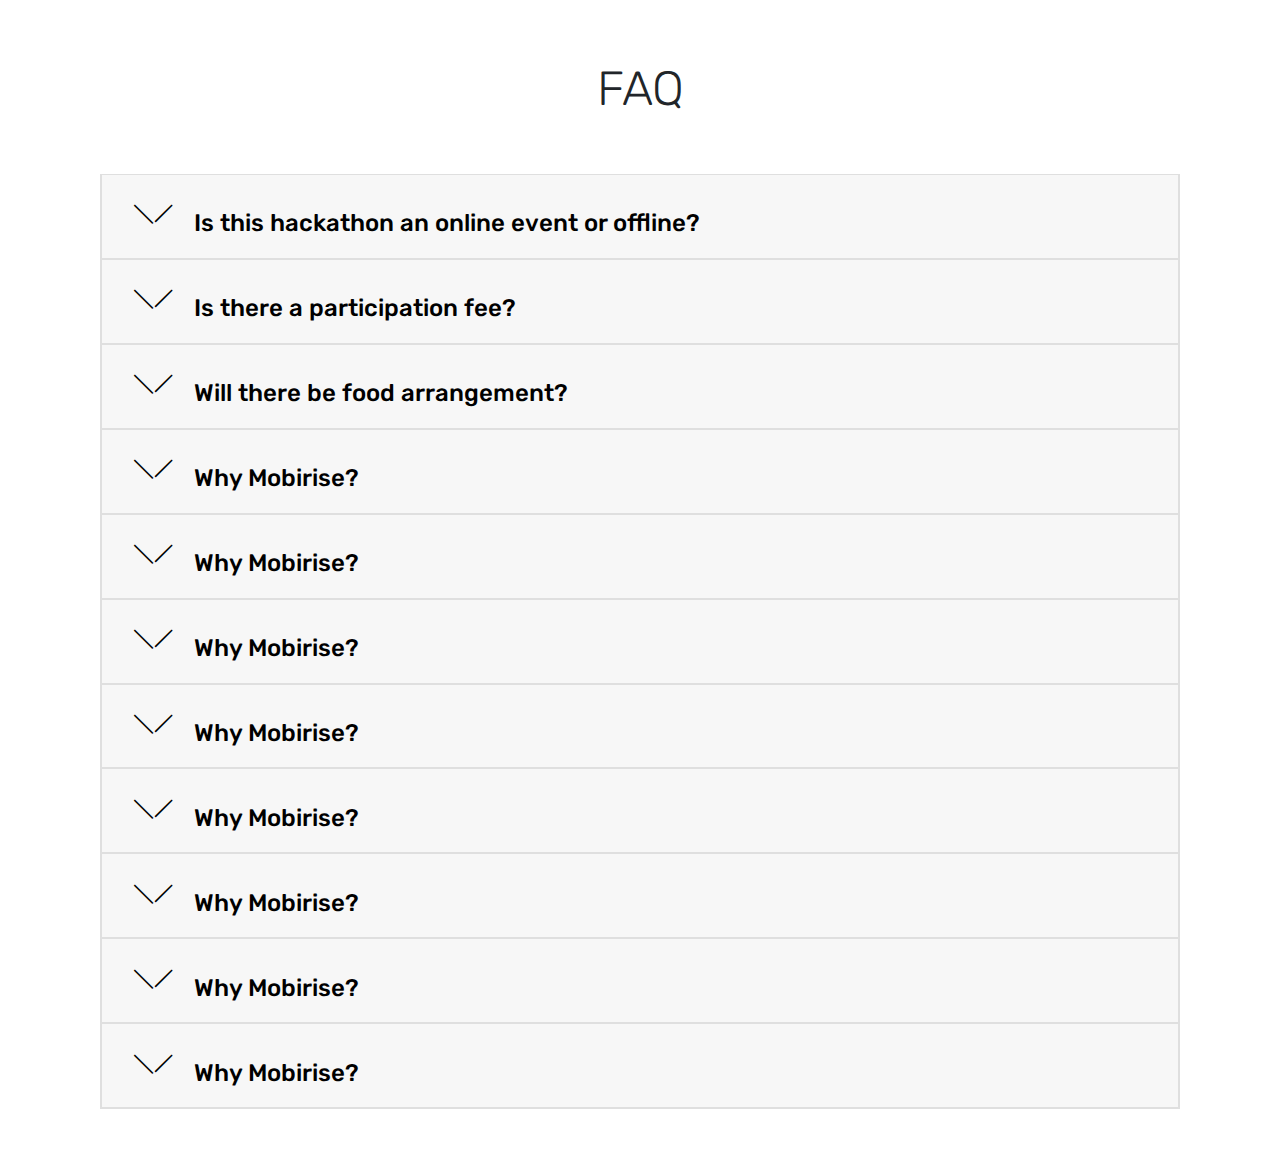
<file: pitchathon/faq/faq-template.html>
<!DOCTYPE html>
<html>
<head>
  <link rel="stylesheet" href="css/mobirise-icons.css">
  <link rel="stylesheet" href="bootstrap/css/bootstrap.min.css">
  <link rel="stylesheet" href="css/mbr-additional.css" type="text/css">
</head>
<body>

<section class="toggle1 cid-qv5Aju6kt2" id="toggle1-5d" data-rv-view="2091">
        <div class="container">
            <div class="media-container-row">
                <div class="col-12 col-md-12">
                    <div class="section-head text-center space30">
                    <h2 class="mbr-section-title pb-5 mbr-fonts-style display-2">
                            FAQ
                    </h2>
                    </div>
                    <div class="clearfix"></div>
                    <div id="bootstrap-toggle" class="toggle-panel accordionStyles tab-content">

                        <div class="card">
                            <div class="card-header" role="tab" id="headingOne">
                                <a role="button" class="collapsed panel-title text-black" data-toggle="collapse" data-parent="#accordion" data-core="" href="#collapse1_420" aria-expanded="false" aria-controls="collapse1">
                                    <h4 class="mbr-fonts-style display-5">
                                        <span class="sign mbr-iconfont mbri-arrow-down inactive"></span> Is this hackathon an online event or offline?
                                    </h4>
                                </a>
                            </div>
                            <div id="collapse1_420" class="panel-collapse noScroll collapse" role="tabpanel" aria-labelledby="headingOne">
                                <div class="panel-body p-4">
                                    <p class="mbr-fonts-style panel-text display-7">
                                            HackVerse is an offline event and as a participant you need to be present at NITK campus.
                                        </p>
                                </div>
                            </div>
                        </div>

                        <div class="card">
                            <div class="card-header" role="tab" id="headingTwo">
                                <a role="button" class="collapsed panel-title text-black" data-toggle="collapse" data-parent="#accordion" data-core="" href="#collapse2_420" aria-expanded="false" aria-controls="collapse2">
                                    <h4 class="mbr-fonts-style display-5">
                                        <span class="sign mbr-iconfont mbri-arrow-down inactive"></span> Is there a participation fee?
                                    </h4>
                                </a>

                            </div>
                            <div id="collapse2_420" class="panel-collapse noScroll collapse" role="tabpanel" aria-labelledby="headingTwo">
                                <div class="panel-body p-4">
                                    <p class="mbr-fonts-style panel-text display-7">
                                            Not Sure Yet</p>
                                </div>
                            </div>
                        </div>

                        <div class="card">
                            <div class="card-header" role="tab" id="headingThree">
                                <a role="button" class="collapsed panel-title text-black" data-toggle="collapse" data-parent="#accordion" data-core="" href="#collapse3_420" aria-expanded="false" aria-controls="collapse3">
                                    <h4 class="mbr-fonts-style display-5">
                                        <span class="sign mbr-iconfont mbri-arrow-down inactive"></span> Will there be food arrangement?
                                    </h4>
                                </a>
                            </div>
                            <div id="collapse3_420" class="panel-collapse noScroll collapse" role="tabpanel" aria-labelledby="headingThree">
                                <div class="panel-body p-4">
                                    <p class="mbr-fonts-style panel-text display-7">
                                            Yes. Sure. Sí. हाँ. Absolutely.You will be provided with proper meals. Thanks to our sponsors.</p>
                                </div>
                            </div>
                        </div>
                        
                        <div class="card">
                            <div class="card-header" role="tab" id="headingThree">
                                <a role="button" class="collapsed panel-title text-black" data-toggle="collapse" data-parent="#accordion" data-core="" href="#collapse3_420" aria-expanded="false" aria-controls="collapse3">
                                    <h4 class="mbr-fonts-style display-5">
                                        <span class="sign mbr-iconfont mbri-arrow-down inactive"></span> Why Mobirise?
                                    </h4>
                                </a>
                            </div>
                            <div id="collapse3_420" class="panel-collapse noScroll collapse" role="tabpanel" aria-labelledby="headingThree">
                                <div class="panel-body p-4">
                                    <p class="mbr-fonts-style panel-text display-7">
                                        Key differences from traditional builders:<br>* Minimalistic, extremely <strong>easy-to-use</strong> interface<br>* <strong>Mobile</strong>-friendliness, latest website blocks and techniques "out-the-box"<br>* <strong>Free</strong> for commercial and non-profit use</p>
                                </div>
                            </div>
                        </div>

                        <div class="card">
                            <div class="card-header" role="tab" id="headingThree">
                                <a role="button" class="collapsed panel-title text-black" data-toggle="collapse" data-parent="#accordion" data-core="" href="#collapse3_420" aria-expanded="false" aria-controls="collapse3">
                                    <h4 class="mbr-fonts-style display-5">
                                        <span class="sign mbr-iconfont mbri-arrow-down inactive"></span> Why Mobirise?
                                    </h4>
                                </a>
                            </div>
                            <div id="collapse3_420" class="panel-collapse noScroll collapse" role="tabpanel" aria-labelledby="headingThree">
                                <div class="panel-body p-4">
                                    <p class="mbr-fonts-style panel-text display-7">
                                        Key differences from traditional builders:<br>* Minimalistic, extremely <strong>easy-to-use</strong> interface<br>* <strong>Mobile</strong>-friendliness, latest website blocks and techniques "out-the-box"<br>* <strong>Free</strong> for commercial and non-profit use</p>
                                </div>
                            </div>
                        </div>

                        <div class="card">
                            <div class="card-header" role="tab" id="headingThree">
                                <a role="button" class="collapsed panel-title text-black" data-toggle="collapse" data-parent="#accordion" data-core="" href="#collapse3_420" aria-expanded="false" aria-controls="collapse3">
                                    <h4 class="mbr-fonts-style display-5">
                                        <span class="sign mbr-iconfont mbri-arrow-down inactive"></span> Why Mobirise?
                                    </h4>
                                </a>
                            </div>
                            <div id="collapse3_420" class="panel-collapse noScroll collapse" role="tabpanel" aria-labelledby="headingThree">
                                <div class="panel-body p-4">
                                    <p class="mbr-fonts-style panel-text display-7">
                                        Key differences from traditional builders:<br>* Minimalistic, extremely <strong>easy-to-use</strong> interface<br>* <strong>Mobile</strong>-friendliness, latest website blocks and techniques "out-the-box"<br>* <strong>Free</strong> for commercial and non-profit use</p>
                                </div>
                            </div>
                        </div>
                        
                        <div class="card">
                            <div class="card-header" role="tab" id="headingThree">
                                <a role="button" class="collapsed panel-title text-black" data-toggle="collapse" data-parent="#accordion" data-core="" href="#collapse3_420" aria-expanded="false" aria-controls="collapse3">
                                    <h4 class="mbr-fonts-style display-5">
                                        <span class="sign mbr-iconfont mbri-arrow-down inactive"></span> Why Mobirise?
                                    </h4>
                                </a>
                            </div>
                            <div id="collapse3_420" class="panel-collapse noScroll collapse" role="tabpanel" aria-labelledby="headingThree">
                                <div class="panel-body p-4">
                                    <p class="mbr-fonts-style panel-text display-7">
                                        Key differences from traditional builders:<br>* Minimalistic, extremely <strong>easy-to-use</strong> interface<br>* <strong>Mobile</strong>-friendliness, latest website blocks and techniques "out-the-box"<br>* <strong>Free</strong> for commercial and non-profit use</p>
                                </div>
                            </div>
                        </div>
                        
                        <div class="card">
                            <div class="card-header" role="tab" id="headingThree">
                                <a role="button" class="collapsed panel-title text-black" data-toggle="collapse" data-parent="#accordion" data-core="" href="#collapse3_420" aria-expanded="false" aria-controls="collapse3">
                                    <h4 class="mbr-fonts-style display-5">
                                        <span class="sign mbr-iconfont mbri-arrow-down inactive"></span> Why Mobirise?
                                    </h4>
                                </a>
                            </div>
                            <div id="collapse3_420" class="panel-collapse noScroll collapse" role="tabpanel" aria-labelledby="headingThree">
                                <div class="panel-body p-4">
                                    <p class="mbr-fonts-style panel-text display-7">
                                        Key differences from traditional builders:<br>* Minimalistic, extremely <strong>easy-to-use</strong> interface<br>* <strong>Mobile</strong>-friendliness, latest website blocks and techniques "out-the-box"<br>* <strong>Free</strong> for commercial and non-profit use</p>
                                </div>
                            </div>
                        </div>

                        <div class="card">
                            <div class="card-header" role="tab" id="headingThree">
                                <a role="button" class="collapsed panel-title text-black" data-toggle="collapse" data-parent="#accordion" data-core="" href="#collapse3_420" aria-expanded="false" aria-controls="collapse3">
                                    <h4 class="mbr-fonts-style display-5">
                                        <span class="sign mbr-iconfont mbri-arrow-down inactive"></span> Why Mobirise?
                                    </h4>
                                </a>
                            </div>
                            <div id="collapse3_420" class="panel-collapse noScroll collapse" role="tabpanel" aria-labelledby="headingThree">
                                <div class="panel-body p-4">
                                    <p class="mbr-fonts-style panel-text display-7">
                                    Key differences from traditional builders:<br>* Minimalistic, extremely <strong>easy-to-use</strong> interface<br>* <strong>Mobile</strong>-friendliness, latest website blocks and techniques "out-the-box"<br>* <strong>Free</strong> for commercial and non-profit use</p>
                                </div>
                            </div>
                        </div>
                        
                        <div class="card">
                            <div class="card-header" role="tab" id="headingThree">
                                <a role="button" class="collapsed panel-title text-black" data-toggle="collapse" data-parent="#accordion" data-core="" href="#collapse3_420" aria-expanded="false" aria-controls="collapse3">
                                    <h4 class="mbr-fonts-style display-5">
                                        <span class="sign mbr-iconfont mbri-arrow-down inactive"></span> Why Mobirise?
                                    </h4>
                                </a>
                            </div>
                            <div id="collapse3_420" class="panel-collapse noScroll collapse" role="tabpanel" aria-labelledby="headingThree">
                                <div class="panel-body p-4">
                                    <p class="mbr-fonts-style panel-text display-7">
                                        Key differences from traditional builders:<br>* Minimalistic, extremely <strong>easy-to-use</strong> interface<br>* <strong>Mobile</strong>-friendliness, latest website blocks and techniques "out-the-box"<br>* <strong>Free</strong> for commercial and non-profit use</p>
                                </div>
                            </div>
                        </div>
                        
                        <div class="card">
                            <div class="card-header" role="tab" id="headingThree">
                                <a role="button" class="collapsed panel-title text-black" data-toggle="collapse" data-parent="#accordion" data-core="" href="#collapse3_420" aria-expanded="false" aria-controls="collapse3">
                                    <h4 class="mbr-fonts-style display-5">
                                        <span class="sign mbr-iconfont mbri-arrow-down inactive"></span> Why Mobirise?
                                    </h4>
                                </a>
                            </div>
                            <div id="collapse3_420" class="panel-collapse noScroll collapse" role="tabpanel" aria-labelledby="headingThree">
                                <div class="panel-body p-4">
                                    <p class="mbr-fonts-style panel-text display-7">
                                        Key differences from traditional builders:<br>* Minimalistic, extremely <strong>easy-to-use</strong> interface<br>* <strong>Mobile</strong>-friendliness, latest website blocks and techniques "out-the-box"<br>* <strong>Free</strong> for commercial and non-profit use</p>
                                </div>
                            </div>
                        </div>
                        
                    </div>
                </div>
            </div>
        </div>
</section>

<script src="jquery/jquery.min.js"></script>
<script src="popper/popper.min.js"></script>
<script src="bootstrap/js/bootstrap.min.js"></script>
</body>
</html>
</file>
<file: pitchathon/faq/css/mobirise-icons.css>
@font-face {
  font-family: 'MobiriseIcons';
  src:  url('mobirise-icons.eot?spat4u');
  src:  url('mobirise-icons.eot?spat4u#iefix') format('embedded-opentype'),
    url('mobirise-icons.ttf?spat4u') format('truetype'),
    url('mobirise-icons.woff?spat4u') format('woff'),
    url('mobirise-icons.svg?spat4u#MobiriseIcons') format('svg');
  font-weight: normal;
  font-style: normal;
}

[class^="mbri-"], [class*=" mbri-"] {
  /* use !important to prevent issues with browser extensions that change fonts */
  font-family: MobiriseIcons !important;
  speak: none;
  font-style: normal;
  font-weight: normal;
  font-variant: normal;
  text-transform: none;
  line-height: 1;

  /* Better Font Rendering =========== */
  -webkit-font-smoothing: antialiased;
  -moz-osx-font-smoothing: grayscale;
}

.mbri-add-submenu:before {
  content: "\e900";
}
.mbri-alert:before {
  content: "\e901";
}
.mbri-align-center:before {
  content: "\e902";
}
.mbri-align-justify:before {
  content: "\e903";
}
.mbri-align-left:before {
  content: "\e904";
}
.mbri-align-right:before {
  content: "\e905";
}
.mbri-android:before {
  content: "\e906";
}
.mbri-apple:before {
  content: "\e907";
}
.mbri-arrow-down:before {
  content: "\e908";
}
.mbri-arrow-next:before {
  content: "\e909";
}
.mbri-arrow-prev:before {
  content: "\e90a";
}
.mbri-arrow-up:before {
  content: "\e90b";
}
.mbri-bold:before {
  content: "\e90c";
}
.mbri-bookmark:before {
  content: "\e90d";
}
.mbri-bootstrap:before {
  content: "\e90e";
}
.mbri-briefcase:before {
  content: "\e90f";
}
.mbri-browse:before {
  content: "\e910";
}
.mbri-bulleted-list:before {
  content: "\e911";
}
.mbri-calendar:before {
  content: "\e912";
}
.mbri-camera:before {
  content: "\e913";
}
.mbri-cart-add:before {
  content: "\e914";
}
.mbri-cart-full:before {
  content: "\e915";
}
.mbri-cash:before {
  content: "\e916";
}
.mbri-change-style:before {
  content: "\e917";
}
.mbri-chat:before {
  content: "\e918";
}
.mbri-clock:before {
  content: "\e919";
}
.mbri-close:before {
  content: "\e91a";
}
.mbri-cloud:before {
  content: "\e91b";
}
.mbri-code:before {
  content: "\e91c";
}
.mbri-contact-form:before {
  content: "\e91d";
}
.mbri-credit-card:before {
  content: "\e91e";
}
.mbri-cursor-click:before {
  content: "\e91f";
}
.mbri-cust-feedback:before {
  content: "\e920";
}
.mbri-database:before {
  content: "\e921";
}
.mbri-delivery:before {
  content: "\e922";
}
.mbri-desktop:before {
  content: "\e923";
}
.mbri-devices:before {
  content: "\e924";
}
.mbri-down:before {
  content: "\e925";
}
.mbri-download:before {
  content: "\e989";
}
.mbri-drag-n-drop:before {
  content: "\e927";
}
.mbri-drag-n-drop2:before {
  content: "\e928";
}
.mbri-edit:before {
  content: "\e929";
}
.mbri-edit2:before {
  content: "\e92a";
}
.mbri-error:before {
  content: "\e92b";
}
.mbri-extension:before {
  content: "\e92c";
}
.mbri-features:before {
  content: "\e92d";
}
.mbri-file:before {
  content: "\e92e";
}
.mbri-flag:before {
  content: "\e92f";
}
.mbri-folder:before {
  content: "\e930";
}
.mbri-gift:before {
  content: "\e931";
}
.mbri-github:before {
  content: "\e932";
}
.mbri-globe:before {
  content: "\e933";
}
.mbri-globe-2:before {
  content: "\e934";
}
.mbri-growing-chart:before {
  content: "\e935";
}
.mbri-hearth:before {
  content: "\e936";
}
.mbri-help:before {
  content: "\e937";
}
.mbri-home:before {
  content: "\e938";
}
.mbri-hot-cup:before {
  content: "\e939";
}
.mbri-idea:before {
  content: "\e93a";
}
.mbri-image-gallery:before {
  content: "\e93b";
}
.mbri-image-slider:before {
  content: "\e93c";
}
.mbri-info:before {
  content: "\e93d";
}
.mbri-italic:before {
  content: "\e93e";
}
.mbri-key:before {
  content: "\e93f";
}
.mbri-laptop:before {
  content: "\e940";
}
.mbri-layers:before {
  content: "\e941";
}
.mbri-left-right:before {
  content: "\e942";
}
.mbri-left:before {
  content: "\e943";
}
.mbri-letter:before {
  content: "\e944";
}
.mbri-like:before {
  content: "\e945";
}
.mbri-link:before {
  content: "\e946";
}
.mbri-lock:before {
  content: "\e947";
}
.mbri-login:before {
  content: "\e948";
}
.mbri-logout:before {
  content: "\e949";
}
.mbri-magic-stick:before {
  content: "\e94a";
}
.mbri-map-pin:before {
  content: "\e94b";
}
.mbri-menu:before {
  content: "\e94c";
}
.mbri-mobile:before {
  content: "\e94d";
}
.mbri-mobile2:before {
  content: "\e94e";
}
.mbri-mobirise:before {
  content: "\e94f";
}
.mbri-more-horizontal:before {
  content: "\e950";
}
.mbri-more-vertical:before {
  content: "\e951";
}
.mbri-music:before {
  content: "\e952";
}
.mbri-new-file:before {
  content: "\e953";
}
.mbri-numbered-list:before {
  content: "\e954";
}
.mbri-opened-folder:before {
  content: "\e955";
}
.mbri-pages:before {
  content: "\e956";
}
.mbri-paper-plane:before {
  content: "\e957";
}
.mbri-paperclip:before {
  content: "\e958";
}
.mbri-photo:before {
  content: "\e959";
}
.mbri-photos:before {
  content: "\e95a";
}
.mbri-pin:before {
  content: "\e95b";
}
.mbri-play:before {
  content: "\e95c";
}
.mbri-plus:before {
  content: "\e95d";
}
.mbri-preview:before {
  content: "\e95e";
}
.mbri-print:before {
  content: "\e95f";
}
.mbri-protect:before {
  content: "\e960";
}
.mbri-question:before {
  content: "\e961";
}
.mbri-quote-left:before {
  content: "\e962";
}
.mbri-quote-right:before {
  content: "\e963";
}
.mbri-refresh:before {
  content: "\e964";
}
.mbri-responsive:before {
  content: "\e965";
}
.mbri-right:before {
  content: "\e966";
}
.mbri-rocket:before {
  content: "\e967";
}
.mbri-sad-face:before {
  content: "\e968";
}
.mbri-sale:before {
  content: "\e969";
}
.mbri-save:before {
  content: "\e96a";
}
.mbri-search:before {
  content: "\e96b";
}
.mbri-setting:before {
  content: "\e96c";
}
.mbri-setting2:before {
  content: "\e96d";
}
.mbri-setting3:before {
  content: "\e96e";
}
.mbri-share:before {
  content: "\e96f";
}
.mbri-shopping-bag:before {
  content: "\e970";
}
.mbri-shopping-basket:before {
  content: "\e971";
}
.mbri-shopping-cart:before {
  content: "\e972";
}
.mbri-sites:before {
  content: "\e973";
}
.mbri-smile-face:before {
  content: "\e974";
}
.mbri-speed:before {
  content: "\e975";
}
.mbri-star:before {
  content: "\e976";
}
.mbri-success:before {
  content: "\e977";
}
.mbri-sun:before {
  content: "\e978";
}
.mbri-sun2:before {
  content: "\e979";
}
.mbri-tablet:before {
  content: "\e97a";
}
.mbri-tablet-vertical:before {
  content: "\e97b";
}
.mbri-target:before {
  content: "\e97c";
}
.mbri-timer:before {
  content: "\e97d";
}
.mbri-to-ftp:before {
  content: "\e97e";
}
.mbri-to-local-drive:before {
  content: "\e97f";
}
.mbri-touch-swipe:before {
  content: "\e980";
}
.mbri-touch:before {
  content: "\e981";
}
.mbri-trash:before {
  content: "\e982";
}
.mbri-underline:before {
  content: "\e983";
}
.mbri-unlink:before {
  content: "\e984";
}
.mbri-unlock:before {
  content: "\e985";
}
.mbri-up-down:before {
  content: "\e986";
}
.mbri-up:before {
  content: "\e987";
}
.mbri-update:before {
  content: "\e988";
}
.mbri-upload:before {
 content: "\e926"; 
}
.mbri-user:before {
  content: "\e98a";
}
.mbri-user2:before {
  content: "\e98b";
}
.mbri-users:before {
  content: "\e98c";
}
.mbri-video:before {
  content: "\e98d";
}
.mbri-video-play:before {
  content: "\e98e";
}
.mbri-watch:before {
  content: "\e98f";
}
.mbri-website-theme:before {
  content: "\e990";
}
.mbri-wifi:before {
  content: "\e991";
}
.mbri-windows:before {
  content: "\e992";
}
.mbri-zoom-out:before {
  content: "\e993";
}
.mbri-redo:before {
  content: "\e994";
}
.mbri-undo:before {
  content: "\e995";
}
</file>
